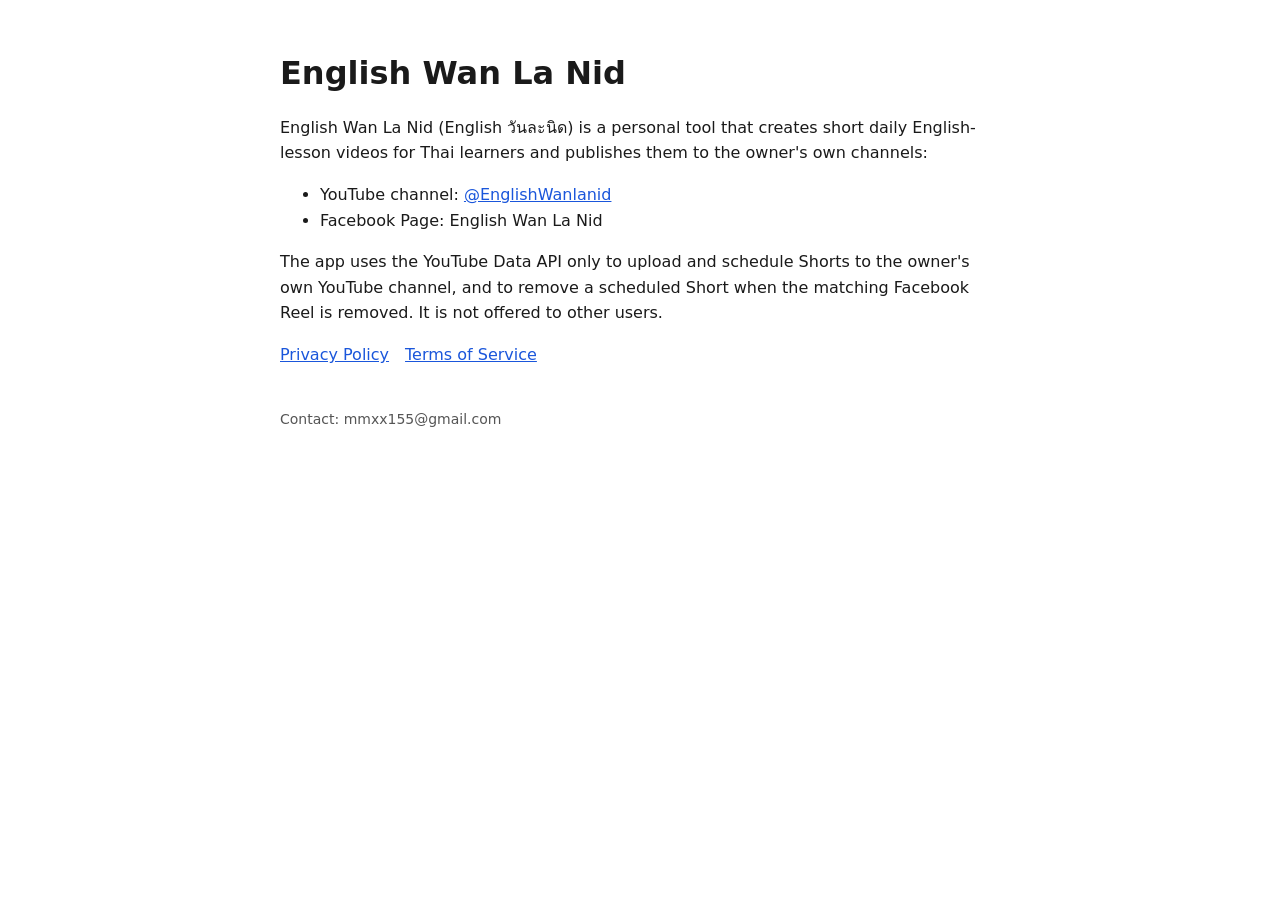
<file: vdo-eng/index.html>
<!doctype html>
<html lang="en"><head><meta charset="utf-8"><meta name="viewport" content="width=device-width,initial-scale=1">
<title>English Wan La Nid</title><link rel="stylesheet" href="style.css"></head>
<body><main>
<h1>English Wan La Nid</h1>
<p>English Wan La Nid (English วันละนิด) is a personal tool that creates short daily English-lesson videos
for Thai learners and publishes them to the owner's own channels:</p>
<ul>
<li>YouTube channel: <a href="https://www.youtube.com/@EnglishWanlanid">@EnglishWanlanid</a></li>
<li>Facebook Page: English Wan La Nid</li>
</ul>
<p>The app uses the YouTube Data API only to upload and schedule Shorts to the owner's own YouTube channel,
and to remove a scheduled Short when the matching Facebook Reel is removed. It is not offered to other users.</p>
<nav><a href="privacy.html">Privacy Policy</a><a href="terms.html">Terms of Service</a></nav>
<footer>Contact: mmxx155@gmail.com</footer>
</main></body></html>
</file>
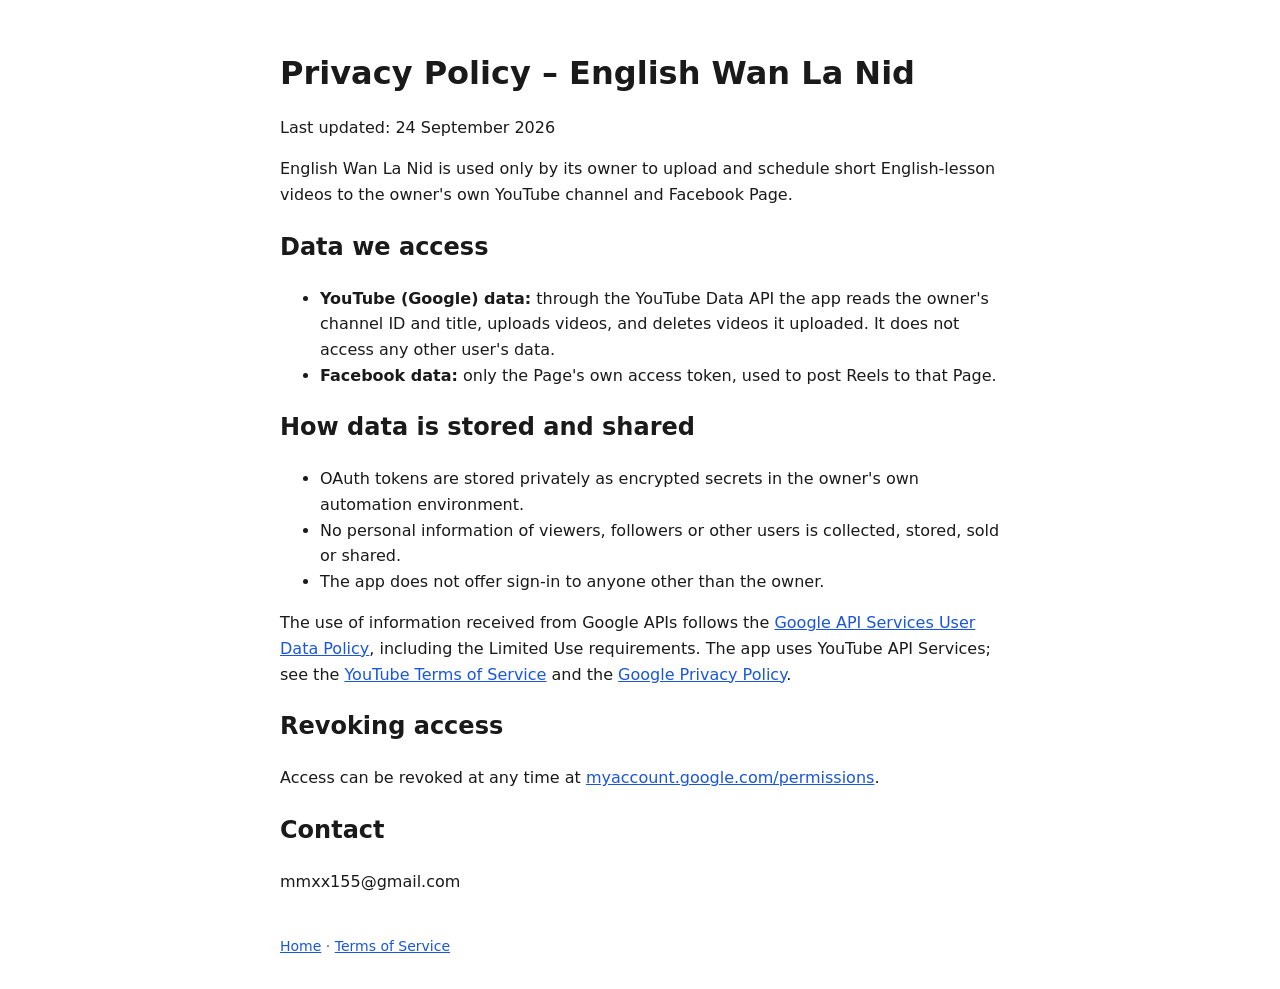
<file: vdo-eng/privacy.html>
<!doctype html>
<html lang="en"><head><meta charset="utf-8"><meta name="viewport" content="width=device-width,initial-scale=1">
<title>Privacy Policy – English Wan La Nid</title><link rel="stylesheet" href="style.css"></head>
<body><main>
<h1>Privacy Policy – English Wan La Nid</h1>
<p>Last updated: 24 September 2026</p>
<p>English Wan La Nid is used only by its owner to upload and schedule short English-lesson videos to the
owner's own YouTube channel and Facebook Page.</p>
<h2>Data we access</h2>
<ul>
<li><strong>YouTube (Google) data:</strong> through the YouTube Data API the app reads the owner's channel ID and title,
uploads videos, and deletes videos it uploaded. It does not access any other user's data.</li>
<li><strong>Facebook data:</strong> only the Page's own access token, used to post Reels to that Page.</li>
</ul>
<h2>How data is stored and shared</h2>
<ul>
<li>OAuth tokens are stored privately as encrypted secrets in the owner's own automation environment.</li>
<li>No personal information of viewers, followers or other users is collected, stored, sold or shared.</li>
<li>The app does not offer sign-in to anyone other than the owner.</li>
</ul>
<p>The use of information received from Google APIs follows the
<a href="https://developers.google.com/terms/api-services-user-data-policy">Google API Services User Data Policy</a>,
including the Limited Use requirements. The app uses YouTube API Services; see the
<a href="https://www.youtube.com/t/terms">YouTube Terms of Service</a> and the
<a href="https://policies.google.com/privacy">Google Privacy Policy</a>.</p>
<h2>Revoking access</h2>
<p>Access can be revoked at any time at
<a href="https://myaccount.google.com/permissions">myaccount.google.com/permissions</a>.</p>
<h2>Contact</h2>
<p>mmxx155@gmail.com</p>
<footer><a href="index.html">Home</a> · <a href="terms.html">Terms of Service</a></footer>
</main></body></html>
</file>
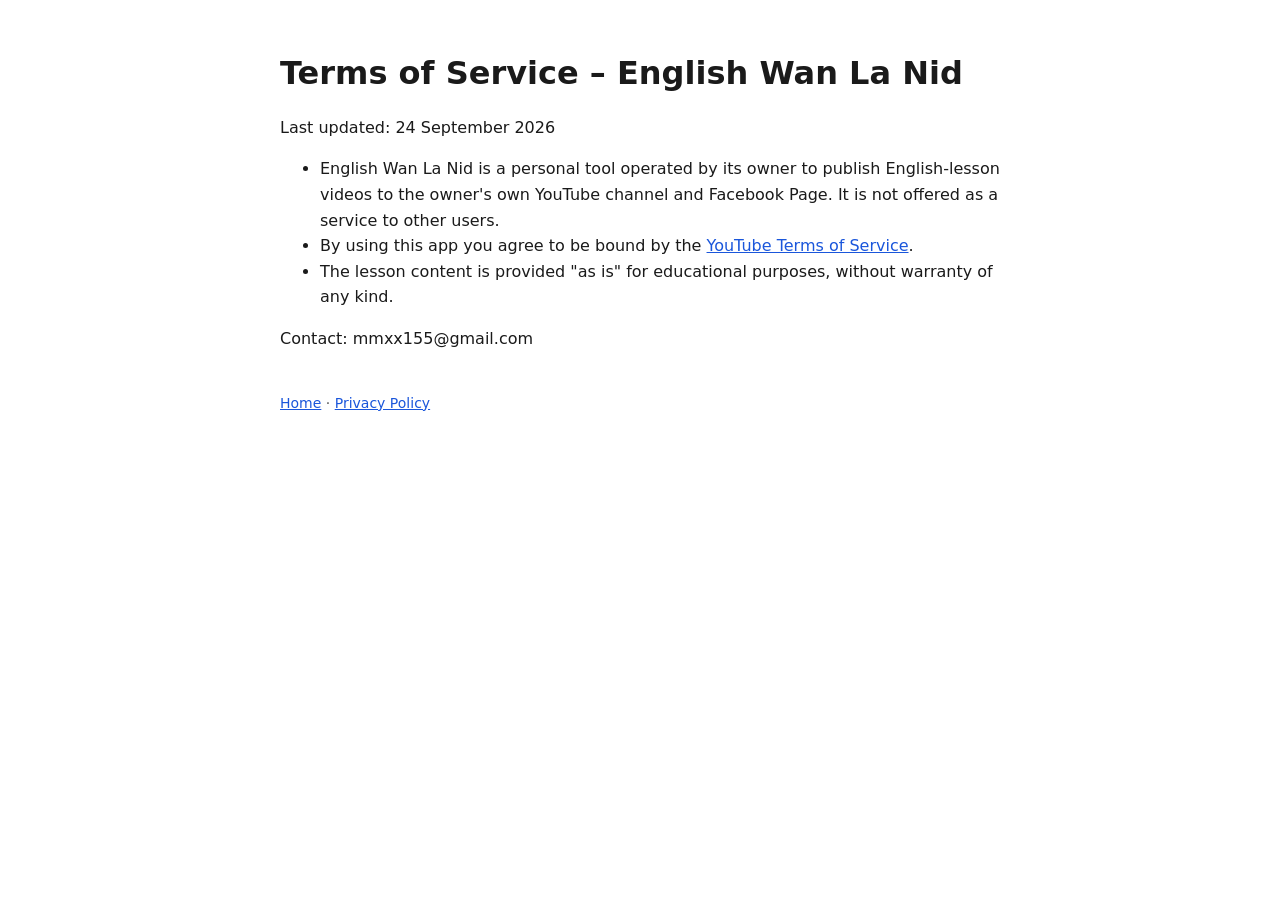
<file: vdo-eng/terms.html>
<!doctype html>
<html lang="en"><head><meta charset="utf-8"><meta name="viewport" content="width=device-width,initial-scale=1">
<title>Terms of Service – English Wan La Nid</title><link rel="stylesheet" href="style.css"></head>
<body><main>
<h1>Terms of Service – English Wan La Nid</h1>
<p>Last updated: 24 September 2026</p>
<ul>
<li>English Wan La Nid is a personal tool operated by its owner to publish English-lesson videos to the
owner's own YouTube channel and Facebook Page. It is not offered as a service to other users.</li>
<li>By using this app you agree to be bound by the
<a href="https://www.youtube.com/t/terms">YouTube Terms of Service</a>.</li>
<li>The lesson content is provided "as is" for educational purposes, without warranty of any kind.</li>
</ul>
<p>Contact: mmxx155@gmail.com</p>
<footer><a href="index.html">Home</a> · <a href="privacy.html">Privacy Policy</a></footer>
</main></body></html>
</file>
<file: vdo-eng/style.css>
:root{--bg:#fff;--fg:#1a1a1a;--muted:#555;--link:#1a56db}
@media (prefers-color-scheme:dark){:root{--bg:#121212;--fg:#eee;--muted:#aaa;--link:#8ab4f8}}
body{margin:0;background:var(--bg);color:var(--fg);font:16px/1.6 system-ui,-apple-system,"Segoe UI",sans-serif}
main{max-width:720px;margin:0 auto;padding:32px 16px}
h1{line-height:1.25}a{color:var(--link)}nav a{margin-right:16px}
footer{margin-top:40px;color:var(--muted);font-size:14px}
</file>
